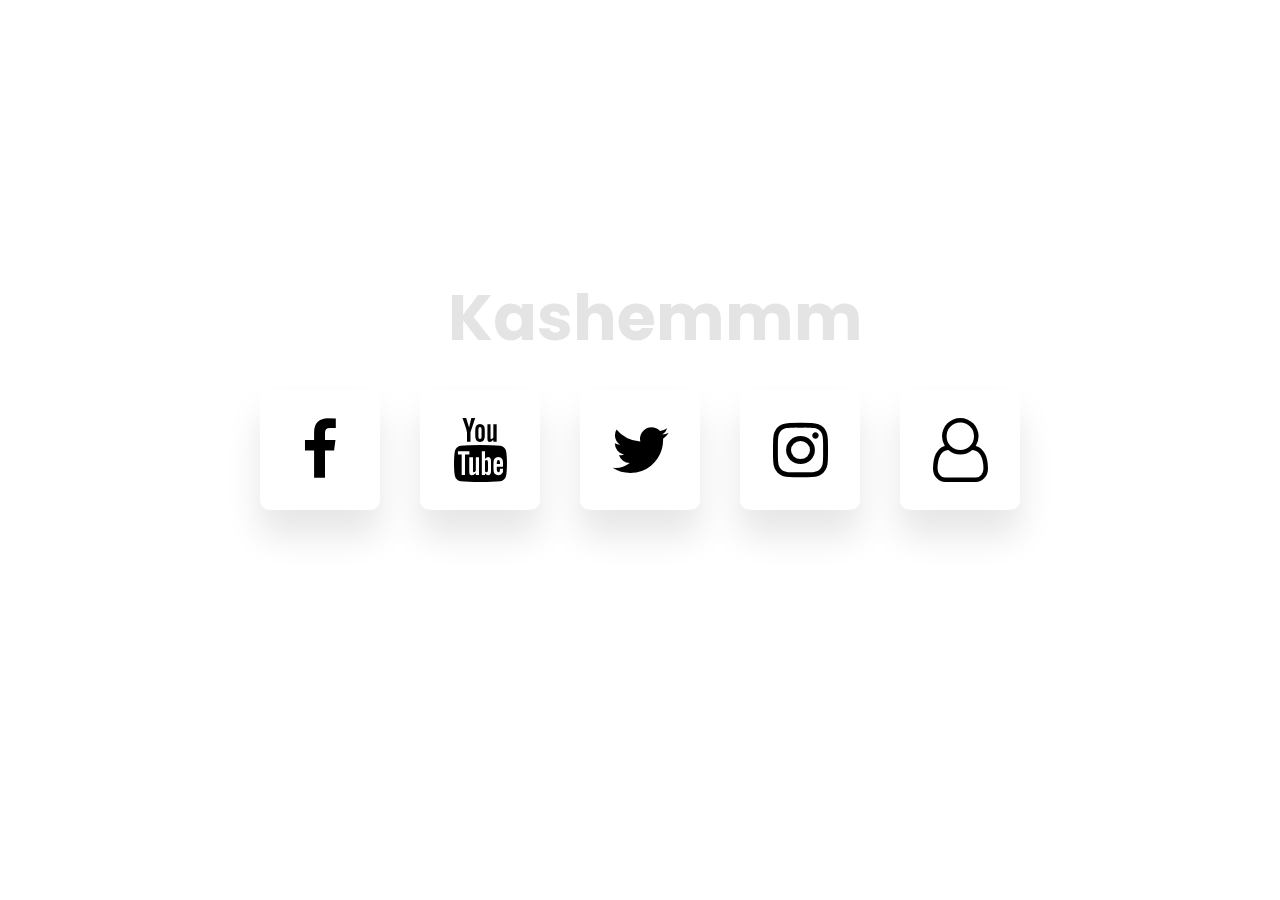
<file: index.html>
<!DOCTYPE html>
<html lang="en">

<head>
    <meta charset="UTF-8">
    <meta http-equiv="X-UA-Compatible" content="IE=edge">
    <meta name="viewport" content="width=device-width, initial-scale=1.0">
    <title>Social 3D</title>
    <link rel="stylesheet" href="style.css">
    <link rel="stylesheet" href="https://cdnjs.cloudflare.com/ajax/libs/font-awesome/4.7.0/css/font-awesome.css"
        integrity="sha512-5A8nwdMOWrSz20fDsjczgUidUBR8liPYU+WymTZP1lmY9G6Oc7HlZv156XqnsgNUzTyMefFTcsFH/tnJE/+xBg=="
        crossorigin="anonymous" referrerpolicy="no-referrer" />
</head>

<body>
    <section class="socialMedia">
        <h1>Kashemmm</h1>
        <ul class="sci">
            <li data-text="facebook" data-color="#1877f2">
                <a href="https://www.facebook.com/" target="_blank" class="facebook"><i class="fa fa-facebook" aria-hidden="true"></i></a>
            </li>
            <li data-text="youtube" data-color="#ff0000">
                <a href="https://www.youtube.com/" target="_blank" class="youtube"><i class="fa fa-youtube" aria-hidden="true"></i></a>
            </li>
            <li data-text="twitter" data-color="#0099ff">
                <a href="https://www.twitter.com/" target="_blank" class="twitter"><i class="fa fa-twitter" aria-hidden="true"></i></a>
            </li>
            <li data-text="instagram" data-color="#e4405f">
                <a href="https://www.instagram.com/" target="_blank" class="instagram"><i class="fa fa-instagram" aria-hidden="true"></i></a>
            </li>
            <li data-text="portfolio" data-color="#EE82EE">
                <a href="/Project1/index1.html" target="_blank" class="user-o"><i class="fa fa-user-o" aria-hidden="true"></i></a>
            </li>
        </ul>
    </section>
    <script src="vanilla-tilt.min.js"></script>
    <script>
        VanillaTilt.init(document.querySelectorAll(".sci li a"), {
            max: 30,
            speed: 400,
            glare: true,
            "max-glare": 1,
        });
        


        let list = document.querySelectorAll('.sci li');
        let bg = document.querySelector('.socialMedia');
        list.forEach(elements => {
            elements.addEventListener('mouseenter', function (event) {
                let color = event.target.getAttribute('data-color');
                bg.style.backgroundColor = color;
            })
            elements.addEventListener('mouseleave', function (event) {
                bg.style.backgroundColor = '#fff';
            })
        })
    </script>
</body>

</html>
</file>
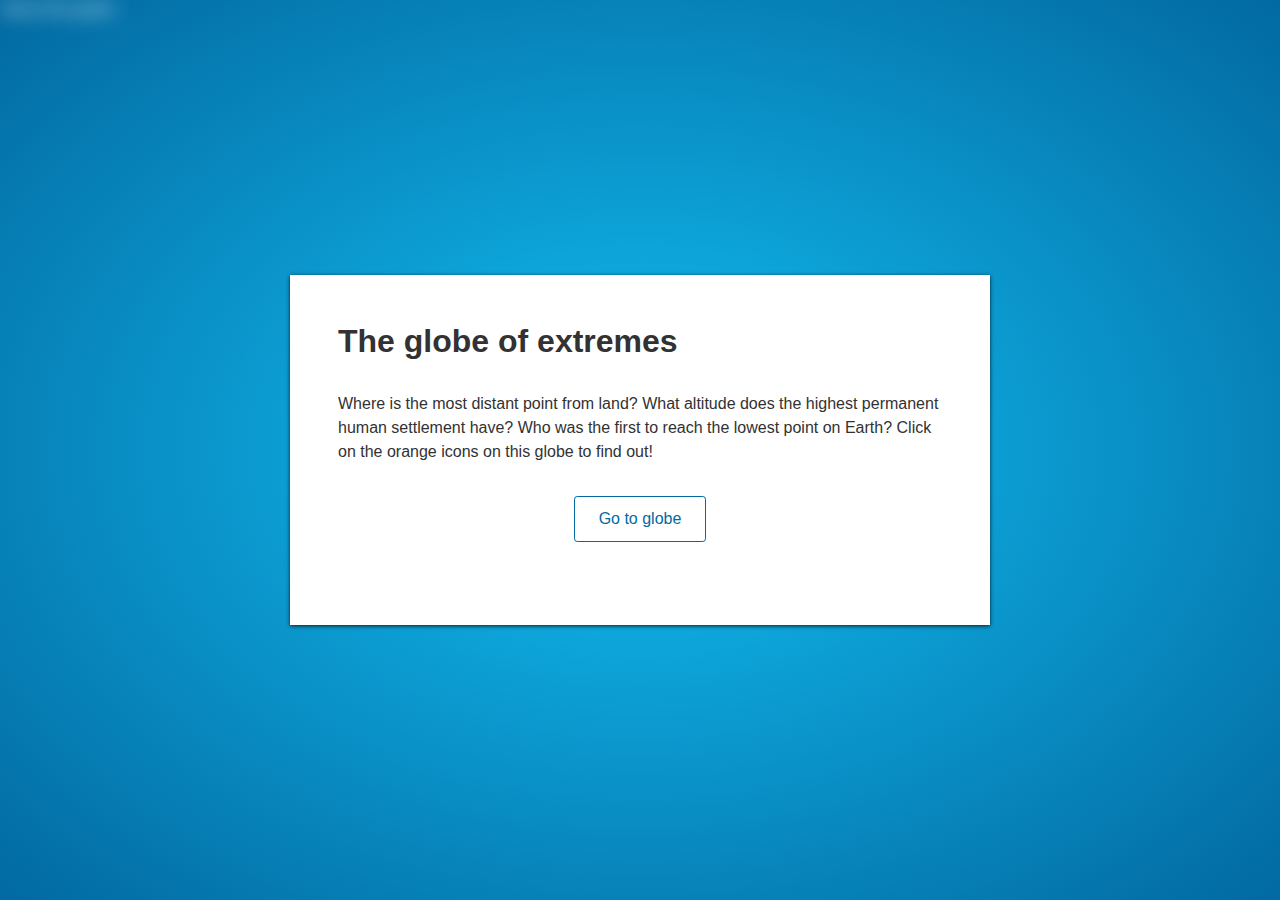
<file: the-globe-of-extremes-master/index.html>
<!DOCTYPE html>
<html>

<head>
  <meta charset="utf-8" />
  <meta name="viewport" content="initial-scale=1" />
  <title>The globe of extremes</title>

  <link rel="stylesheet" href="https://js.arcgis.com/4.22/esri/themes/light/main.css" />
  <link rel="stylesheet" href="./style.css" />

  <script>
    const locationPath = location.pathname.replace(/\/[^\/]+$/, "");
    dojoConfig = {
      packages: [{
        name: "utils",
        location: locationPath + "utils"
      }],
      async: true
    };
  </script>

  <script src="https://js.arcgis.com/4.22/"></script>
  <script>
    require([
      "esri/Map",
      "esri/views/SceneView",
      "esri/layers/TileLayer",
      "esri/layers/GeoJSONLayer",
      "esri/Basemap",

      "utils/ExaggeratedElevationLayer",

      "esri/Graphic",
      "esri/geometry/Point",
      "esri/geometry/Mesh",

      "esri/core/watchUtils"
    ], function (Map, SceneView, TileLayer, GeoJSONLayer, Basemap, ExaggeratedElevationLayer, Graphic, Point, Mesh, watchUtils) {


      const R = 6358137; // approximate radius of the Earth in m
      const offset = 300000; // offset from the ground used for the clouds

      const basemap = new Basemap({
        baseLayers: [
          new TileLayer({
            url: "https://tiles.arcgis.com/tiles/nGt4QxSblgDfeJn9/arcgis/rest/services/terrain_with_heavy_bathymetry/MapServer",
            copyright: "Bathymetry, topography and satellite imagery from <a href=\"https://visibleearth.nasa.gov/view_cat.php?categoryID=1484\" target=\"_blank\">NASA Visible Earth</a> | <a href=\"http://www.aag.org/global_ecosystems\" target=\"_blank\">World Ecological Land Units, AAG</a> | Oceans, glaciers and water bodies from <a href=\"https://www.naturalearthdata.com/\" target=\"_blank\">Natural Earth</a>"
          })
        ]
      });

      const map = new Map({
        basemap: basemap
      });

      const view = new SceneView({
        container: "viewDiv",
        map: map,
        alphaCompositingEnabled: true,
        qualityProfile: "high",
        camera: {
          position: [-55.03975781, 14.94826384, 19921223.30821],
          heading: 2.03,
          tilt: 0.13
        },
        environment: {
          background: {
            type: "color",
            color: [255, 252, 244, 0]
          },
          starsEnabled: false,
          atmosphereEnabled: false,
          lighting: {
            directShadowsEnabled: false,
            date: "Sun Jun 23 2019 19:19:18 GMT+0200 (Central European Summer Time)"
          }
        },
        constraints: {
          altitude: {
            min: 10000000,
            max: 25000000
          }
        },
        popup: {
          dockEnabled: true,
          dockOptions: {
            position: "top-right",
            breakpoint: false,
            buttonEnabled: false
          },
          collapseEnabled: false
        },
        highlightOptions: {
          color: [255, 255, 255],
          haloOpacity: 0.5
        }
      });

      view.ui.remove("navigation-toggle");

      map.ground.layers = [new ExaggeratedElevationLayer({
        exaggerationBathymetry: 60,
        exaggerationTopography: 40
      })];

      const origin = new Point({
        x: 0, y: -90, z: -(2 * R)
      });

      const oceanSurfaceMesh = Mesh.createSphere(
        origin, {
        size: {
          width: 2 * R,
          depth: 2 * R,
          height: 2 * R
        },
        densificationFactor: 5,
        material: {
          color: [0, 210, 210, 0.8],
          metallic: 0.9,
          roughness: 0.8,
          doubleSided: false
        }
      });

      const oceanSurface = new Graphic({
        geometry: oceanSurfaceMesh,
        symbol: {
          type: "mesh-3d",
          symbolLayers: [{
            type: "fill"
          }]
        }
      });

      view.graphics.add(oceanSurface);

      const cloudsSphere = Mesh.createSphere(new Point({
        x: 0, y: -90, z: -(2 * R + offset)
      }), {
        size: 2 * (R + offset),
        material: {
          colorTexture: './clouds-nasa.png',
          doubleSided: false
        },
        densificationFactor: 4
      });

      cloudsSphere.components[0].shading = "flat";

      const clouds = new Graphic({
        geometry: cloudsSphere,
        symbol: {
          type: "mesh-3d",
          symbolLayers: [{ type: "fill" }]
        }
      });

      view.graphics.add(clouds);

      const extremesLayer = new GeoJSONLayer({
        url: "extreme-points.geojson",
        elevationInfo: {
          mode: "absolute-height",
          offset: offset
        },
        copyright: "Data from <a href=\"https://en.wikipedia.org/wiki/Extreme_points_of_Earth\" target=\"_blank\">Extreme points on Earth</a> Wikipedia article | <a href=\"https://visibleearth.nasa.gov/view.php?id=57747\" target=\"_blank\">Cloud image</a> from NASA Goddard Space Flight Center (image by Reto Stöckli) for the cloud layer",
        renderer: {
          type: "simple",
          symbol: {
            type: "point-3d",
            symbolLayers: [{
              type: "icon",
              resource: { primitive: "circle" },
              material: { color: [0, 0, 0, 0] },
              outline: { color: [245, 99, 66, 1], size: 4 },
              size: 10
            }, {
              type: "icon",
              resource: { primitive: "circle" },
              material: { color: [0, 0, 0, 0] },
              outline: { color: [245, 99, 66, 1], size: 2 },
              size: 30
            }]
          }
        },
        popupTemplate: {
          title: "{name}",
          content: `
            <div class="popupImage">
              <img src="{imageUrl}" alt="{imageCaption}"/>
            </div>
            <div class="popupImageCaption">{imageCaption}</div>
            <div class="popupDescription">
              <p class="info">
                <span class="esri-icon-favorites"></span> {type}
              </p>
              <p class="info">
                <span class="esri-icon-map-pin"></span> {location}
              </p>
              <p class="info">
                <span class="esri-icon-documentation"></span> {facts}
              </p>
            </div>
            <div class="popupCredits">
              Sources: <a href="{sourceUrl}" target="_blank">{source}</a> released under <a href="{sourceCopyrightUrl}">{sourceCopyright}</a>, <a href="{imageCopyrightUrl}" target="_blank">{imageCopyright}</a>.
            </div>
          `
        }
      });

      map.layers.add(extremesLayer);

      document.getElementById("close-about").addEventListener("click", closeMenu);

      document.getElementById("start-globe").addEventListener("click", function () {
        closeMenu();
        view.when(function () {
          watchUtils.whenFalseOnce(view, "updating", rotate);
        });
      });

      document.getElementById("container").addEventListener("click", function (e) {
        if (e.target.id === "container") {
          closeMenu();
          view.when(function () {
            watchUtils.whenFalseOnce(view, "updating", rotate);
          });
        }
      });

      function closeMenu() {
        document.getElementById("container").style.display = "none";
        view.container.style.filter = "blur(0px)";
      }

      let intro = true;
      document.getElementById("about").addEventListener("click", function () {
        document.getElementById("container").style.display = "flex";
        view.container.style.filter = "blur(10px)";
        if (intro) {
          document.getElementById("show-about").classList.remove("hidden");
          document.getElementById("show-intro").classList.add("hidden");
          intro = false;
        }
      });

      view.ui.add("about", "bottom-left");

      function rotate() {
        if (!view.interacting) {
          const camera = view.camera.clone();
          camera.position.longitude -= 0.2;
          view.goTo(camera, { animate: false });
          requestAnimationFrame(rotate);
        }
      }
    });
  </script>
</head>

<body>
  <div id="viewDiv">
    <div id="about">About this globe</div>
  </div>
  <div id="container">
    <div id="introDiv">
      <h1>The globe of extremes</h1>
      <div id="show-intro">
        <p> Where is the most distant point from land? What altitude does the highest permanent human settlement have?
          Who was the first to reach the lowest point on Earth? Click on the orange icons on this globe to find out!
        </p>
        <button id="start-globe">Go to globe</button>
      </div>
      <div id="show-about" class="hidden">
        <button id="close-about" class="esri-icon-close"></button>
        <p>3D Globe created by <a href="https://www.esri.com/arcgis-blog/author/j_nelson/" target="_blank">John</a> and
          <a href="https://www.esri.com/arcgis-blog/author/raluca_zurich/" target="_blank">Raluca</a> after getting
          inspired by the <a href="https://www.half-earthproject.org/maps/" target="_blank">Half-Earth Project globe</a>, and <a href="https://www.fonterra.com/nz/en/campaign/from-here-to-everywhere.html#/home"
            target="_blank">this awesome globe</a> and <a href="https://www.instagram.com/p/Bt8zyI-gsqW/"
            target="_blank">this other awesome globe</a>. We used <a
            href="https://developers.arcgis.com/javascript/" target="_blank">ArcGIS API for JavaScript</a> to create the interactive globe and <a href="https://pro.arcgis.com/"
            target="_blank">ArcGIS Pro</a> to create the basemap. Many thanks to Arno Fiva, Christian Iten and Jesse van den Kieboom for the awesome feedback.</p>
        <p>Read this <a href="https://www.esri.com/arcgis-blog/products/js-api-arcgis/3d-gis/interactive-3d-globe/" target="_blank">blog post</a> to find out how the globe was created. For the curious coders, here is the <a href="https://github.com/RalucaNicola/the-globe-of-extremes" target="_blank">Github repository</a>.</p>
      </div>
    </div>
  </div>
</body>

</html>
</file>
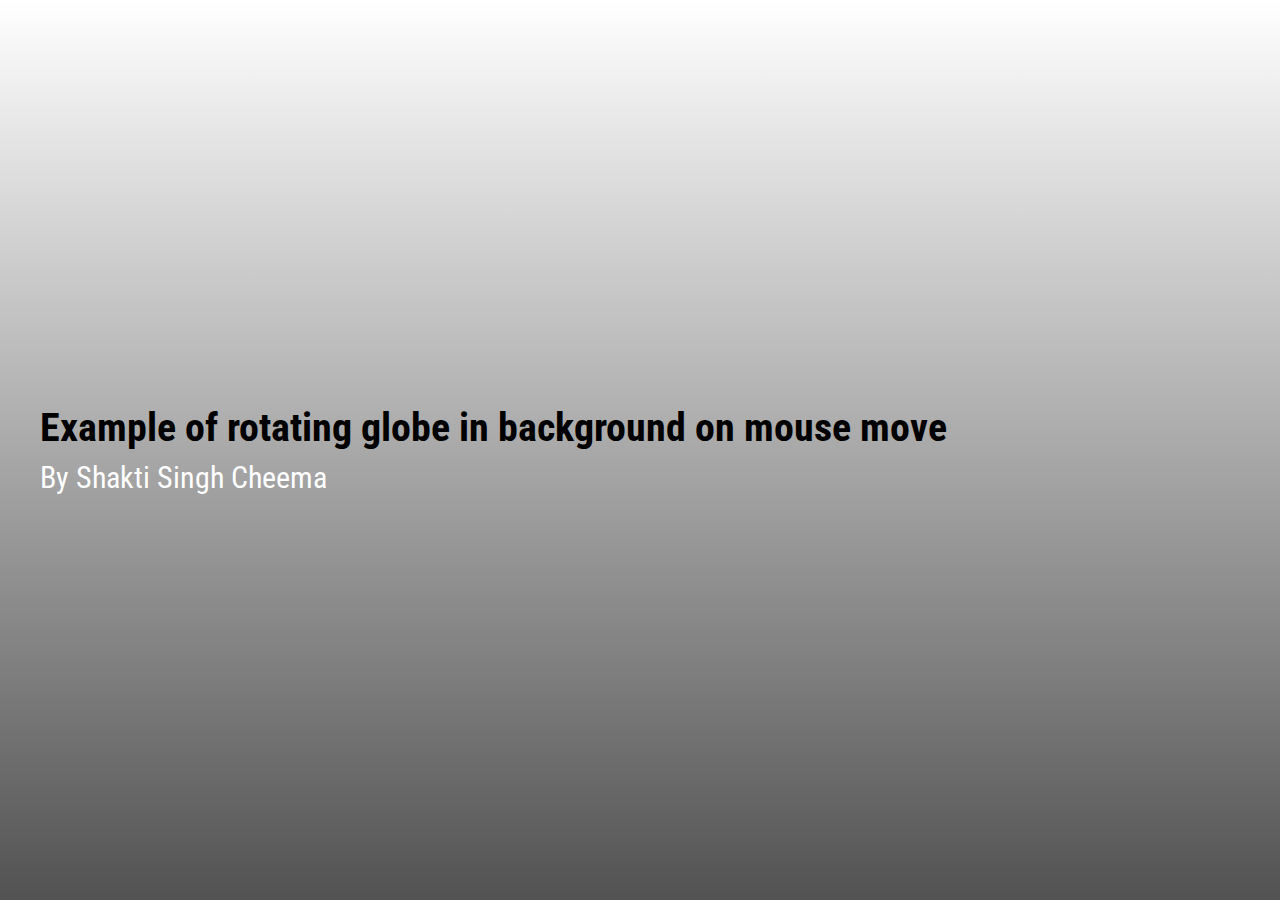
<file: InteractiveGlobe/InteractiveGlobe/index.html>
﻿<!DOCTYPE html>

<html lang="en" xmlns="http://www.w3.org/1999/xhtml">

<head>
    <meta charset="utf-8" />
    <title>Interactive Globe</title>


    <link rel="stylesheet" type="text/css" href="css/mystyle.css" />


    <meta name="viewport" content="width=device-width, initial-scale=1">
</head>

<body>
    <div class="top-section-container">
        <div class="cheema-background-globe-container">
            <canvas id="cheemaglobe" width="700" height="700"></canavs>
        </div>
        <div class="top-section-items">
            <div class="container">
                <div>
                    <h1>Example of rotating globe in background on mouse move</h1>
                    <p>By Shakti Singh Cheema</p>
                </div>
            </div>
        </div>
    </div>







    <script src="https://code.jquery.com/jquery-3.4.1.min.js" integrity="sha256-CSXorXvZcTkaix6Yvo6HppcZGetbYMGWSFlBw8HfCJo=" crossorigin="anonymous"></script>
    <script type='text/javascript' src='http://d3js.org/d3.v3.min.js'></script>
    <script type='text/javascript' src='http://d3js.org/topojson.v1.min.js'></script>
    <script type='text/javascript' src="scripts/planetaryjs.min.js"></script>
    <script type="text/javascript" src="scripts/planetaryjs-objects.js"></script>
    <script src="scripts/myscript.js"></script>
</body>
</html>
</file>
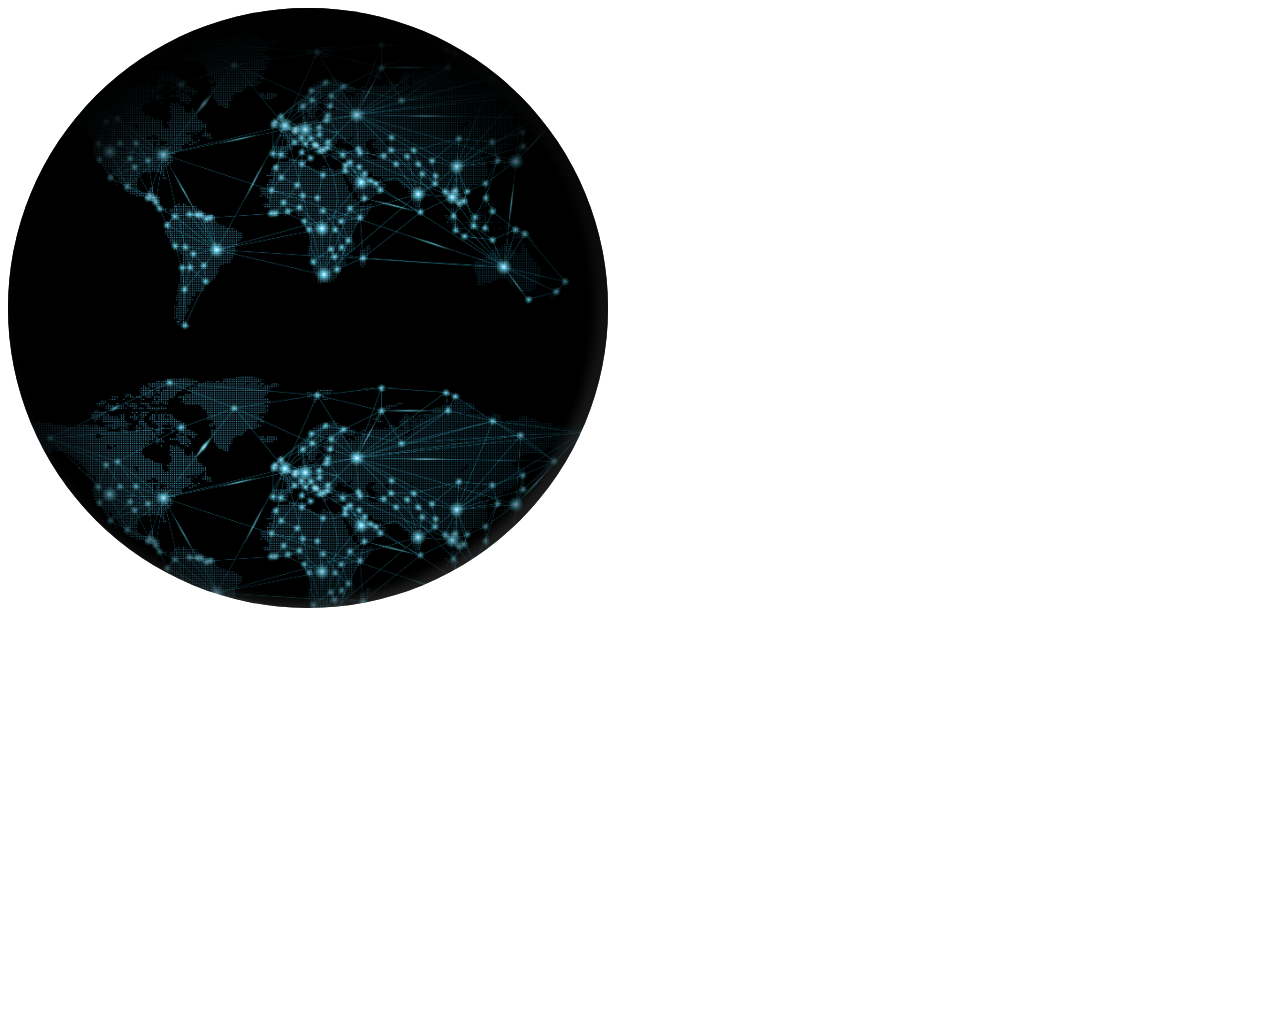
<file: earth.html>
<!DOCTYPE html>
<html lang="en">

<head>
    <meta charset="UTF-8">
    <meta http-equiv="X-UA-Compatible" content="IE=edge">
    <meta name="viewport" content="width=device-width, initial-scale=1.0">
    <title>Earth</title>
    <script src="./planetaryjs.min.js"></script>

    <style>
        body {
            background-color: #fff;
        }
        
        #earth {
            width: 600px;
            height: 600px;
            background: url(imgpsh_fullsize_anim.png);
            border-radius: 50%;
            background-size: 610px;
            box-shadow: inset 8px 36px 80px 36px rgb(0, 0, 0), inset -6px 0 12px 4px rgba(255, 255, 255, 0.3);
            animation-name: rotate;
            animation-duration: 20s;
            animation-iteration-count: infinite;
            animation-timing-function: linear;
            -webkit-animation-name: rotate;
            -webkit-animation-duration: 20s;
            -webkit-animation-iteration-count: infinite;
            -webkit-animation-timing-function: linear;
        }
        
        @keyframes rotate {
            from {
                background-position: 0px 0px;
            }
            to {
                background-position: 500px 0px;
            }
        }
        
        @-webkit-keyframes rotate {
            from {
                background-position: 0px 0px;
            }
            to {
                background-position: 500px 0px;
            }
        }
    </style>

</head>

<body>
    <div id="earth"></div>

    <canvas id='rotatingGlobe' width='400' height='400' style='width: 400px; height: 400px; cursor: move;'></canvas>

    <script>
        (function() {
            var globe = planetaryjs.planet();
            // Load our custom `autorotate` plugin; see below.
            globe.loadPlugin(autorotate(10));
            // The `earth` plugin draws the oceans and the land; it's actually
            // a combination of several separate built-in plugins.
            //
            // Note that we're loading a special TopoJSON file
            // (world-110m-withlakes.json) so we can render lakes.
            globe.loadPlugin(planetaryjs.plugins.earth({
                topojson: {
                    file: '/world-110m-withlakes.json'
                },
                oceans: {
                    fill: '#000080'
                },
                land: {
                    fill: '#339966'
                },
                borders: {
                    stroke: '#008000'
                }
            }));
            // Load our custom `lakes` plugin to draw lakes; see below.
            globe.loadPlugin(lakes({
                fill: '#000080'
            }));
            // The `pings` plugin draws animated pings on the globe.
            globe.loadPlugin(planetaryjs.plugins.pings());
            // The `zoom` and `drag` plugins enable
            // manipulating the globe with the mouse.
            globe.loadPlugin(planetaryjs.plugins.zoom({
                scaleExtent: [100, 300]
            }));
            globe.loadPlugin(planetaryjs.plugins.drag({
                // Dragging the globe should pause the
                // automatic rotation until we release the mouse.
                onDragStart: function() {
                    this.plugins.autorotate.pause();
                },
                onDragEnd: function() {
                    this.plugins.autorotate.resume();
                }
            }));
            // Set up the globe's initial scale, offset, and rotation.
            globe.projection.scale(175).translate([175, 175]).rotate([0, -10, 0]);

            // Every few hundred milliseconds, we'll draw another random ping.
            var colors = ['red', 'yellow', 'white', 'orange', 'green', 'cyan', 'pink'];
            setInterval(function() {
                var lat = Math.random() * 170 - 85;
                var lng = Math.random() * 360 - 180;
                var color = colors[Math.floor(Math.random() * colors.length)];
                globe.plugins.pings.add(lng, lat, {
                    color: color,
                    ttl: 2000,
                    angle: Math.random() * 10
                });
            }, 150);

            var canvas = document.getElementById('rotatingGlobe');
            // Special code to handle high-density displays (e.g. retina, some phones)
            // In the future, Planetary.js will handle this by itself (or via a plugin).
            if (window.devicePixelRatio == 2) {
                canvas.width = 800;
                canvas.height = 800;
                context = canvas.getContext('2d');
                context.scale(2, 2);
            }
            // Draw that globe!
            globe.draw(canvas);

            // This plugin will automatically rotate the globe around its vertical
            // axis a configured number of degrees every second.
            function autorotate(degPerSec) {
                // Planetary.js plugins are functions that take a `planet` instance
                // as an argument...
                return function(planet) {
                    var lastTick = null;
                    var paused = false;
                    planet.plugins.autorotate = {
                        pause: function() {
                            paused = true;
                        },
                        resume: function() {
                            paused = false;
                        }
                    };
                    // ...and configure hooks into certain pieces of its lifecycle.
                    planet.onDraw(function() {
                        if (paused || !lastTick) {
                            lastTick = new Date();
                        } else {
                            var now = new Date();
                            var delta = now - lastTick;
                            // This plugin uses the built-in projection (provided by D3)
                            // to rotate the globe each time we draw it.
                            var rotation = planet.projection.rotate();
                            rotation[0] += degPerSec * delta / 1000;
                            if (rotation[0] >= 180) rotation[0] -= 360;
                            planet.projection.rotate(rotation);
                            lastTick = now;
                        }
                    });
                };
            };

            // This plugin takes lake data from the special
            // TopoJSON we're loading and draws them on the map.
            function lakes(options) {
                options = options || {};
                var lakes = null;

                return function(planet) {
                    planet.onInit(function() {
                        // We can access the data loaded from the TopoJSON plugin
                        // on its namespace on `planet.plugins`. We're loading a custom
                        // TopoJSON file with an object called "ne_110m_lakes".
                        var world = planet.plugins.topojson.world;
                        lakes = topojson.feature(world, world.objects.ne_110m_lakes);
                    });

                    planet.onDraw(function() {
                        planet.withSavedContext(function(context) {
                            context.beginPath();
                            planet.path.context(context)(lakes);
                            context.fillStyle = options.fill || 'black';
                            context.fill();
                        });
                    });
                };
            };
        })();
    </script>
</body>

</html>
</file>
<file: style.css>
@import url('https://fonts.googleapis.com/css?family=Poppins:200,300,400,500,600,700,800,900&display=swap');
*{
    margin: 0;
    padding: 0;
    box-sizing: border-box;
    font-family: 'Poppins', sans-serif;
}
.socialMedia
{
    display: flex;
    justify-content: center;
    align-items: center;
    min-height: 100vh;
    transition: 0.5s;
}
.sci
{
    position: relative;
    display: flex;
}
.sci li
{
    list-style: none;
}
.sci li::before
{
    content: attr(data-text);
    position: absolute;
    top: 50%;
    left: 50%;
    transform: translate(-50%,calc(-50% + 120px));
    font-size: 14vw;
    pointer-events: none;
    font-weight: 700;
    transition: 0.5s;
    opacity: 0;
}
.sci li:hover::before
{
    opacity: 0.1;
    transform: translate(-50%,calc(-50% + 150px));
}
.sci li a
{
    position: relative;
    display: inline-block;
    width: 120px;
    height: 120px;
    background: #fff;
    display: flex;
    justify-content: center;
    align-items: center;
    color: black;
    border-radius: 10px;
    text-decoration: none;
    margin: 20px;
    font-size: 4em;
    transform-style: preserve-3d;
    perspective: 500px;
    box-shadow: 0 25px 35px rgba(0, 0, 0, 0.1);
    transition: background 0.25s;
}
.js-tilt-glare
{
    border-radius: 10px;
}
.sci li a:hover.facebook
{
    background: #1877f2;
}
.sci li a:hover.youtube
{
    background: #ff0000;
}
.sci li a:hover.twitter
{
    background: #0099ff;
}
.sci li a:hover.instagram
{
    background: #e4405f;
}
.sci li a:hover.portfolio
{
    background: #EE82EE;
}
.sci li a .fa
{
    transition: 0.25s;
    pointer-events: none;
}
.sci li a:hover .fa
{
    color: #030303;
    transform: scale(1.75) translateZ(50px);
}
h1
{
    position: absolute;
    top: 30%;
    left: 35%;
    font-size: 5vw;
    pointer-events: none;
    font-weight: 700;
    transition: 0.5s;
    opacity: 0.1;
}
</file>
<file: the-globe-of-extremes-master/style.css>
html,
body,
#viewDiv,
#container {
  padding: 0;
  margin: 0;
  height: 100%;
  width: 100%;
  color: #323232;
  font-family: "Avenir Next","Helvetica Neue",Helvetica,Arial,sans-serif;
}

body {
  background: radial-gradient(#12bff2, #0269a1);
}

#viewDiv canvas {
  filter: saturate(1.2) drop-shadow(0 0 20px white);
}

/* popup styling */

.esri-popup__content {
  margin: 0;
}

.esri-popup__header-title {
  font-size: 18px;
}

.esri-popup__footer {
  display: none;
}

.esri-feature__main-container .popupImage {
  max-height: 250px;
  overflow: hidden;
}

.popupImage > img {
  width: 100%;
}

.popupImageCaption {
  text-align: center;
  font-size: 0.9em;
  padding: 0.1em 1.5em 0;
}

.popupDescription {
  padding: 2em;
}

p.info {
  margin-bottom: 2em;
  font-size: 1.1em;
}

.popupDescription > p:last-child {
  margin-bottom: 0;
}

.popupCredits {
  font-size: 0.8em;
  padding: 0 2.5em 0.5em 2.5em;
}

.esri-attribution__sources a {
  color: #323232;
}

/* intro and about page */

#viewDiv {
  filter: blur(10px);
  transition: filter 0.4s;
}

#container {
  position: absolute;
  top: 0;
  left: 0;
  right: 0;
  bottom: 0;
  display: flex;
  justify-content: center;
  align-items: center;
  padding: 1em;
  box-sizing: border-box;
}

#introDiv {
  position: relative;
  width: 60%;
  max-width: 700px;
  min-height: 350px;
  flex: 1;
  background-color: #fff;
  padding: 3em;
  box-sizing: border-box;
  box-shadow: 0 1px 4px rgba(0, 0, 0, 0.8);
}

#introDiv h1 {
  margin-top: 0;
  margin-bottom: 1em;
}

#introDiv p {
  line-height: 1.5em;
}

#container a:hover {
  color: white;
  background: rgb(2, 105, 161);
}

#container a {
  color: rgb(2, 105, 161);
  text-decoration: none;
  font-weight: bold;
}

button.esri-icon-close {
  position: absolute;
  top: 1.5em;
  right: 1.5em;
  background: transparent;
  border: none;
  cursor: pointer;
}

#about {
  color: white;
  box-shadow: none;
  cursor: pointer;
}

.hidden {
  display: none;
}

#start-globe {
  border-radius: 0.2em;
  padding: 0.8em 1.5em;
  font-size: 1em;
  margin: 2em auto;
  display: block;
  border: 1px solid rgba(2, 105, 161, 1);
  background: transparent;
  color: rgba(2, 105, 161, 1);
}

#start-globe:hover {
  color: white;
  background: rgb(2, 105, 161);
  border: 1px solid white;
  transition: all 0.5s;
  cursor: pointer;
}
</file>
<file: InteractiveGlobe/InteractiveGlobe/css/mystyle.css>
﻿@import url('https://fonts.googleapis.com/css?family=Roboto+Condensed:300,400,700&display=swap');

body {
    margin: 0;
    padding: 0;
    font-family: 'Roboto Condensed', sans-serif;
    min-height: 100vh;
}

h1, h2, h3, h4, h5, h6, p, ul {
    margin: 0;
    padding: 0;
}

img, svg, canvas {
    max-width: 100%;
    height: auto;
}

.container {
    width: 96%;
    margin: auto;
    max-width: 1200px;
}

.cheema-background-globe-container {
    display: flex;
    align-items: center;
    justify-content: center;
    position: absolute;
    width: 100%;
    height: 100%;
}

    .cheema-background-globe-container::after {
        content: " ";
        position: absolute;
        width: 100%;
        height: 100%;
        background: radial-gradient(ellipse at top, #5151514a, transparent), radial-gradient(ellipse at bottom, #3c3c3cd9, transparent);
        background: linear-gradient(to bottom, #ffffff82, #525252);
    }

.top-section-container {
    position: relative;
    min-height: 100vh;
}

.top-section-items {
    position: absolute;
    width: 100%;
    height: 100%;
    display: flex;
    align-items: center;
}

    .top-section-items h1 {
        color: #000000;
        font-size: 40px;
        line-height: 45px;
        margin-bottom: 10px;
    }

    .top-section-items p {
        color: white;
        font-size: 30px;
        line-height: 35px;
    }
</file>
